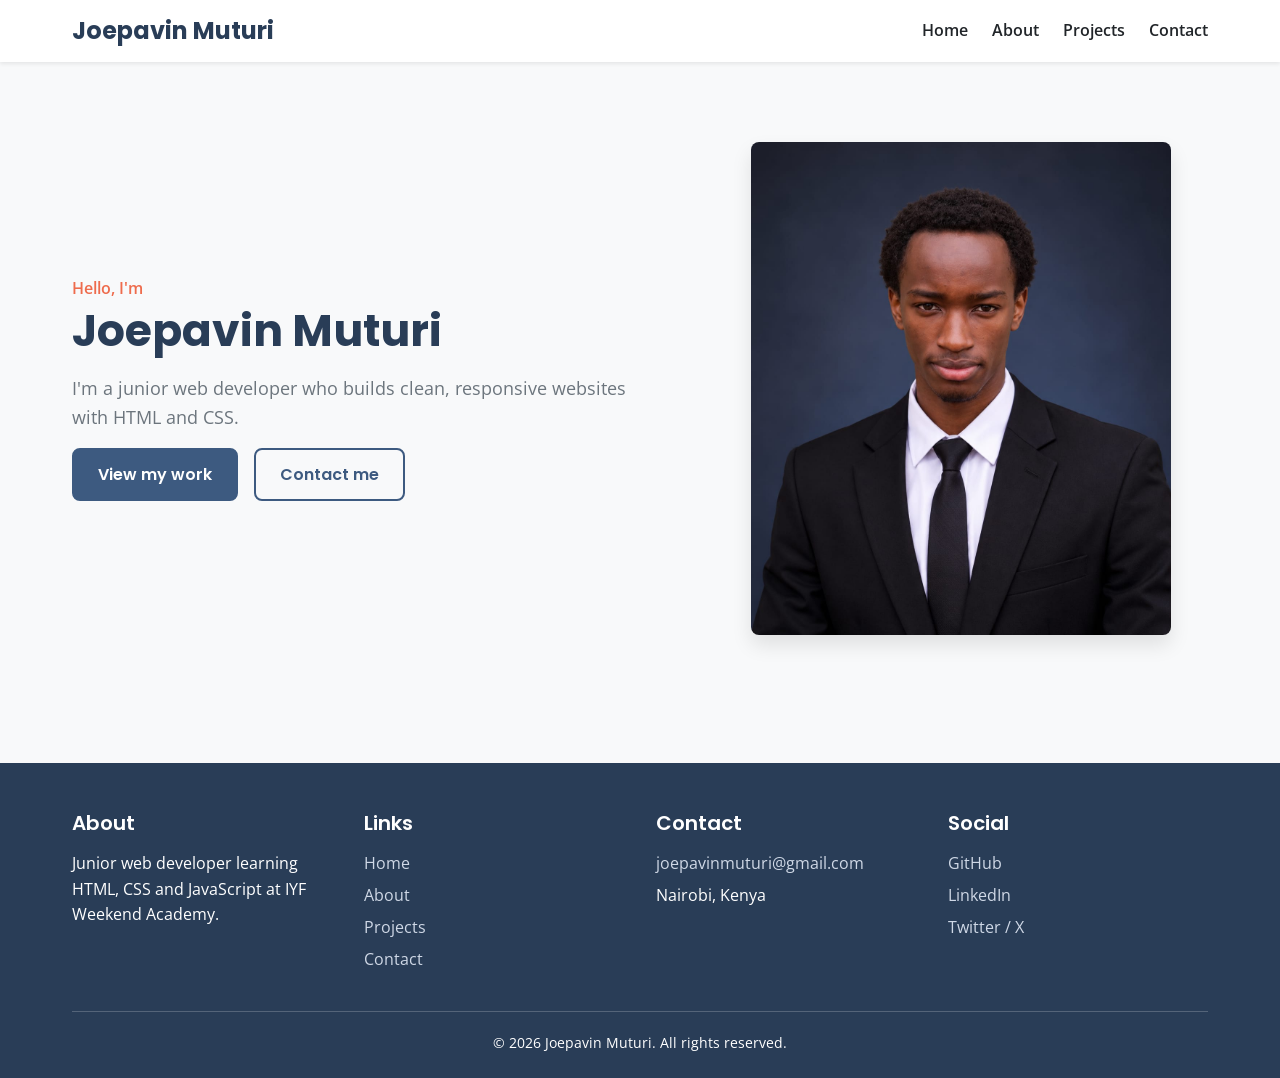
<file: index.html>
<!DOCTYPE html>
<html lang="en">
<head>
  <meta charset="UTF-8">
  <meta name="viewport" content="width=device-width, initial-scale=1.0">
  <title>Joepavin | Portfolio</title>

  <link rel="preconnect" href="https://fonts.googleapis.com">
  <link rel="preconnect" href="https://fonts.gstatic.com" crossorigin>
  <link href="https://fonts.googleapis.com/css2?family=Open+Sans:wght@400;600&family=Poppins:wght@500;600;700&display=swap" rel="stylesheet">

  <link rel="stylesheet" href="styles.css">
</head>
<body>

  <header class="site-header">
    <nav class="nav container" aria-label="Main navigation">
      <a href="index.html" class="logo">Joepavin Muturi</a>

      <input type="checkbox" id="nav-toggle" class="nav-toggle">
      <label for="nav-toggle" class="nav-toggle-label" aria-label="Toggle menu">
        <span></span>
      </label>

      <ul class="nav-links">
        <li><a href="index.html">Home</a></li>
        <li><a href="about.html">About</a></li>
        <li><a href="projects.html">Projects</a></li>
        <li><a href="contact.html">Contact</a></li>
      </ul>
    </nav>
  </header>

  <main class="container">
    <section class="hero">
      <div class="hero-text">
        <p class="eyebrow">Hello, I'm</p>
        <h1>Joepavin Muturi</h1>
      <p class="lead">I'm a junior web developer who builds clean, responsive websites with HTML and CSS.</p>
      <div class="hero-actions">
        <a href="projects.html" class="btn">View my work</a>
        <a href="contact.html" class="btn btn-secondary">Contact me</a>
      </div>
      </div>
        <img class="hero-img" src="images/profpic.jpeg" alt="Portrait of Joepavin Muturi">
    </section>
  </main>

  <footer class="site-footer">
    <div class="container">
      <div class="footer-grid">
        <div>
          <h3>About</h3>
          <p>Junior web developer learning HTML, CSS and JavaScript at IYF Weekend Academy.</p>
        </div>
        <div>
          <h3>Links</h3>
          <ul class="footer-list">
            <li><a href="index.html">Home</a></li>
            <li><a href="about.html">About</a></li>
            <li><a href="projects.html">Projects</a></li>
            <li><a href="contact.html">Contact</a></li>
          </ul>
        </div>
        <div>
          <h3>Contact</h3>
          <ul class="footer-list">
            <li><a href="mailto:joepavinmuturi@gmail.com">joepavinmuturi@gmail.com</a></li>
            <li>Nairobi, Kenya</li>
          </ul>
        </div>
        <div>
          <h3>Social</h3>
          <ul class="footer-list">
            <li><a href="https://github.com/joepavinmuturi-dotcom">GitHub</a></li>
            <li><a href="https://www.linkedin.com/in/joepavin-muturi-563997225">LinkedIn</a></li>
            <li><a href=" https://x.com/pamitchez">Twitter / X</a></li>
          </ul>
        </div>
      </div>
      <p class="footer-bottom">&copy; 2026 Joepavin Muturi. All rights reserved.</p>
    </div>
  </footer>

</body>
</html>
</file>
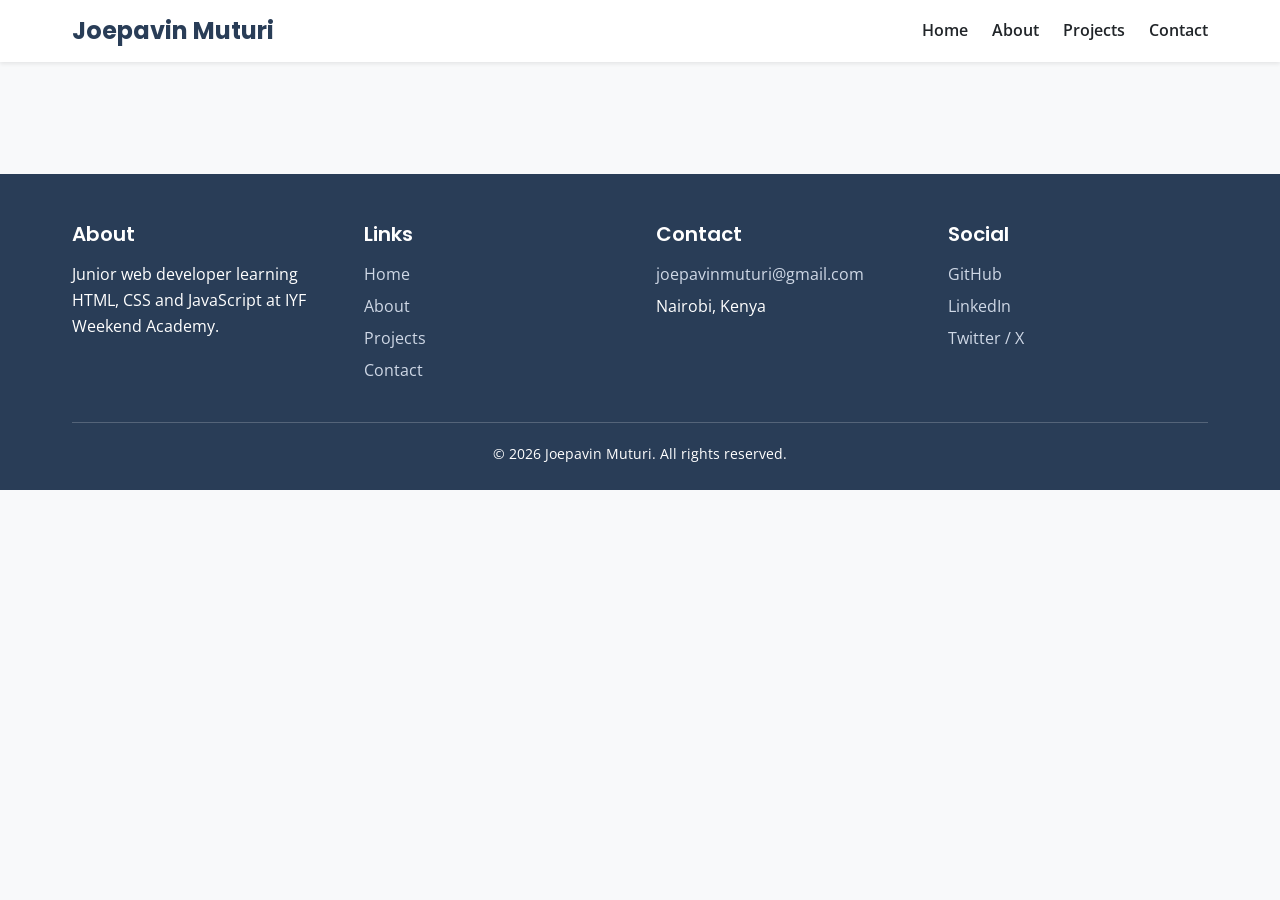
<file: about.html>
<!DOCTYPE html>
<html lang="en">
<head>
  <meta charset="UTF-8">
  <meta name="viewport" content="width=device-width, initial-scale=1.0">
  <title>About | Portfolio</title>

  <link rel="preconnect" href="https://fonts.googleapis.com">
  <link rel="preconnect" href="https://fonts.gstatic.com" crossorigin>
  <link href="https://fonts.googleapis.com/css2?family=Open+Sans:wght@400;600&family=Poppins:wght@500;600;700&display=swap" rel="stylesheet">

  <link rel="stylesheet" href="styles.css">
</head>
<body>

  <header class="site-header">
    <nav class="nav container" aria-label="Main navigation">
      <a href="index.html" class="logo">Joepavin Muturi</a>

      <input type="checkbox" id="nav-toggle" class="nav-toggle">
      <label for="nav-toggle" class="nav-toggle-label" aria-label="Toggle menu">
        <span></span>
      </label>

      <ul class="nav-links">
        <li><a href="index.html">Home</a></li>
        <li><a href="about.html">About</a></li>
        <li><a href="projects.html">Projects</a></li>
        <li><a href="contact.html">Contact</a></li>
      </ul>
    </nav>
  </header>

  <main>
  </main>

  <footer class="site-footer">
    <div class="container">
      <div class="footer-grid">
        <div>
          <h3>About</h3>
          <p>Junior web developer learning HTML, CSS and JavaScript at IYF Weekend Academy.</p>
        </div>
        <div>
          <h3>Links</h3>
          <ul class="footer-list">
            <li><a href="index.html">Home</a></li>
            <li><a href="about.html">About</a></li>
            <li><a href="projects.html">Projects</a></li>
            <li><a href="contact.html">Contact</a></li>
          </ul>
        </div>
        <div>
          <h3>Contact</h3>
          <ul class="footer-list">
            <li><a href="mailto:joepavinmuturi@gmail.com">joepavinmuturi@gmail.com</a></li>
            <li>Nairobi, Kenya</li>
          </ul>
        </div>
        <div>
          <h3>Social</h3>
          <ul class="footer-list">
            <li><a href="https://github.com/joepavinmuturi-dotcom">GitHub</a></li>
            <li><a href="https://www.linkedin.com/in/joepavin-muturi-563997225">LinkedIn</a></li>
            <li><a href=" https://x.com/pamitchez">Twitter / X</a></li>
          </ul>
        </div>
      </div>
      <p class="footer-bottom">&copy; 2026 Joepavin Muturi. All rights reserved.</p>
    </div>
  </footer>

</body>
</html>
</file>
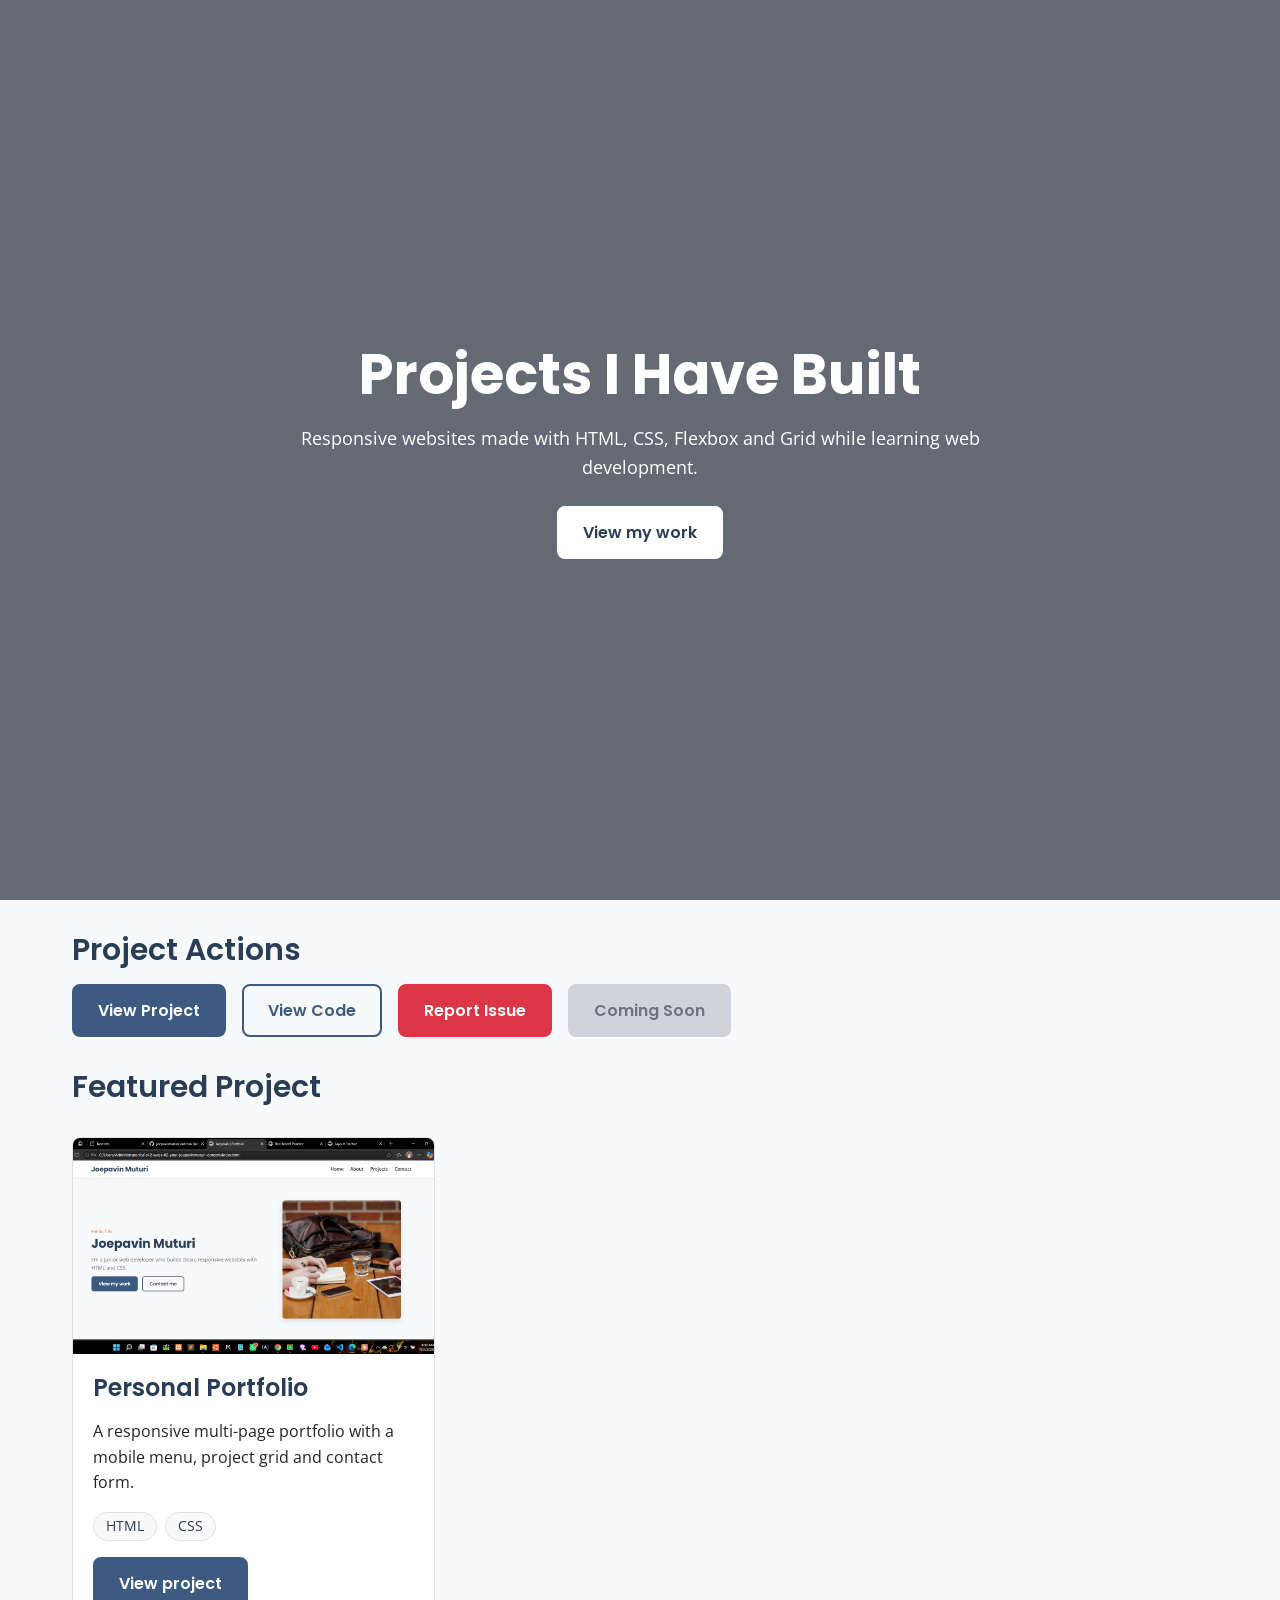
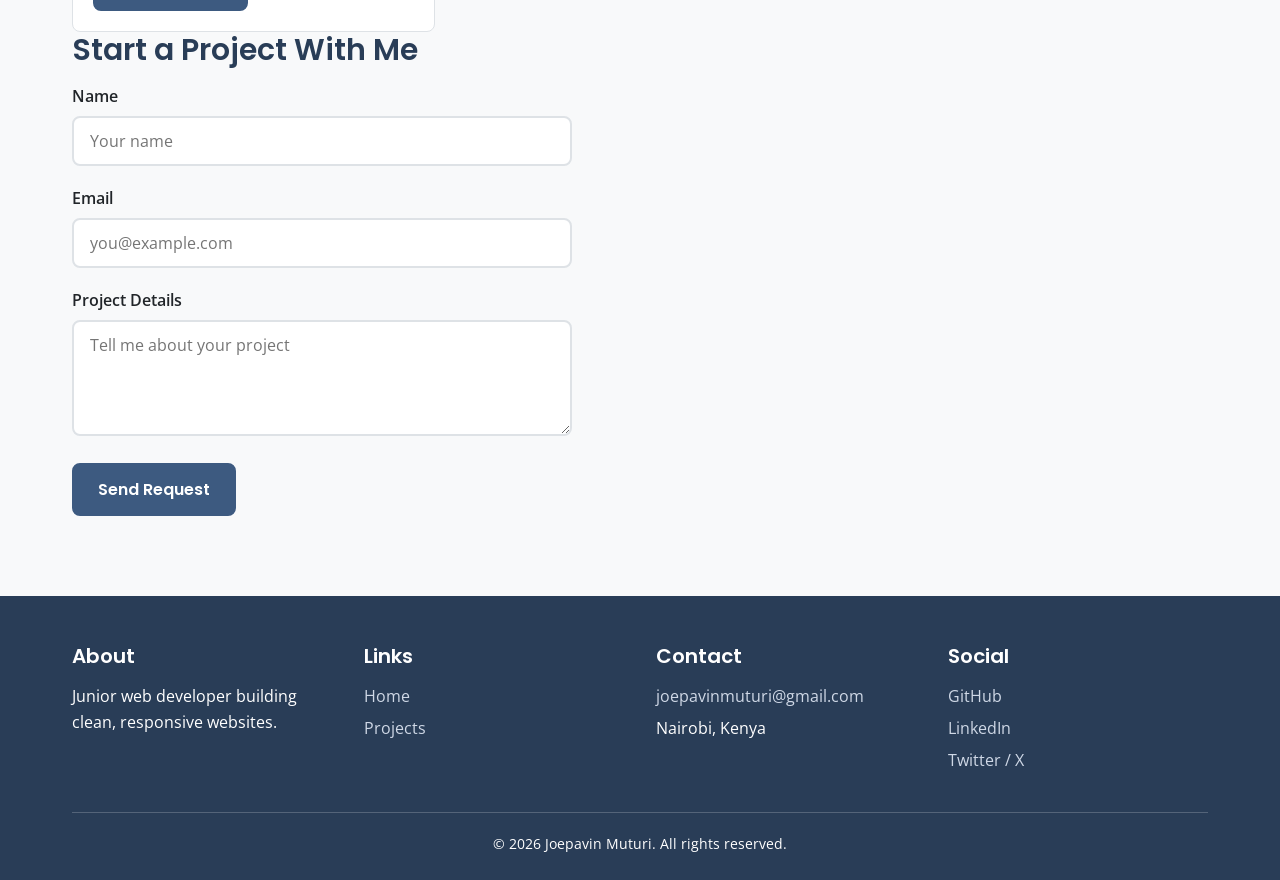
<file: challenges.html>
<!DOCTYPE html>
<html lang="en">
<head>
  <meta charset="UTF-8">
  <meta name="viewport" content="width=device-width, initial-scale=1.0">
  <title>Daily Challenges</title>
  <link href="https://fonts.googleapis.com/css2?family=Open+Sans:wght@400;600&family=Poppins:wght@500;600;700&display=swap" rel="stylesheet">
  <link rel="stylesheet" href="styles.css">
  <link rel="stylesheet" href="practice.css">
</head>
<body>
 
  <section class="hero-full">
    <div class="hero-full-content">
      <h1>Projects I Have Built</h1>
      <p>Responsive websites made with HTML, CSS, Flexbox and Grid while learning web development.</p>
      <a href="images/background.jpg" class="btn btn-light">View my work</a>
    </div>
  </section>
 
  <main class="container">
 
    <section id="day-1">
      <h2>Project Actions</h2>
      <div class="button-row">
        <button class="btn">View Project</button>
        <button class="btn btn-secondary">View Code</button>
        <button class="btn btn-danger">Report Issue</button>
        <button class="btn" disabled>Coming Soon</button>
      </div>
    </section>
 
    <section>
      <h2>Featured Project</h2>
      <div class="projects-grid">
        <article class="card">
          <img src="images/profile.png" alt="Screenshot of my personal portfolio website">
          <div class="card-body">
            <h3>Personal Portfolio</h3>
            <p>A responsive multi-page portfolio with a mobile menu, project grid and contact form.</p>
            <ul class="tags"><li>HTML</li><li>CSS</li></ul>
            <a href="index.html" class="btn">View project</a>
          </div>
        </article>
      </div>
    </section>
 
    <section>
      <h2>Start a Project With Me</h2>
      <form class="form" action="#" method="post" style="max-width: 500px;">
        <div class="form-group">
          <label for="c-name">Name</label>
          <input type="text" id="c-name" placeholder="Your name" required>
        </div>
        <div class="form-group">
          <label for="c-email">Email</label>
          <input type="email" id="c-email" placeholder="you@example.com" required>
        </div>
        <div class="form-group">
          <label for="c-msg">Project Details</label>
          <textarea id="c-msg" rows="4" placeholder="Tell me about your project" required></textarea>
        </div>
        <button type="submit" class="btn">Send Request</button>
      </form>
    </section>
  </main>
 
  <footer class="site-footer">
    <div class="container">
      <div class="footer-grid">
        <div>
          <h3>About</h3>
          <p>Junior web developer building clean, responsive websites.</p>
        </div>
        <div>
          <h3>Links</h3>
          <ul class="footer-list">
            <li><a href="index.html">Home</a></li>
            <li><a href="projects.html">Projects</a></li>
          </ul>
        </div>
        <div>
          <h3>Contact</h3>
          <ul class="footer-list">
            <li><a href="mailto:joepavinmuturi@gmail.com">joepavinmuturi@gmail.com</a></li>
            <li>Nairobi, Kenya</li>
          </ul>
        </div>
        <div>
          <h3>Social</h3>
          <ul class="footer-list">
            <li><a href="https://github.com/joepavinmuturi-dotcom">GitHub</a></li>
            <li><a href="https://www.linkedin.com/in/joepavin-muturi-563997225">LinkedIn</a></li>
            <li><a href="https://x.com/pamitchez">Twitter / X</a></li>
          </ul>
        </div>
      </div>
      <p class="footer-bottom">&copy; 2026 Joepavin Muturi. All rights reserved.</p>
    </div>
  </footer>
 
</body>
</html>
</file>
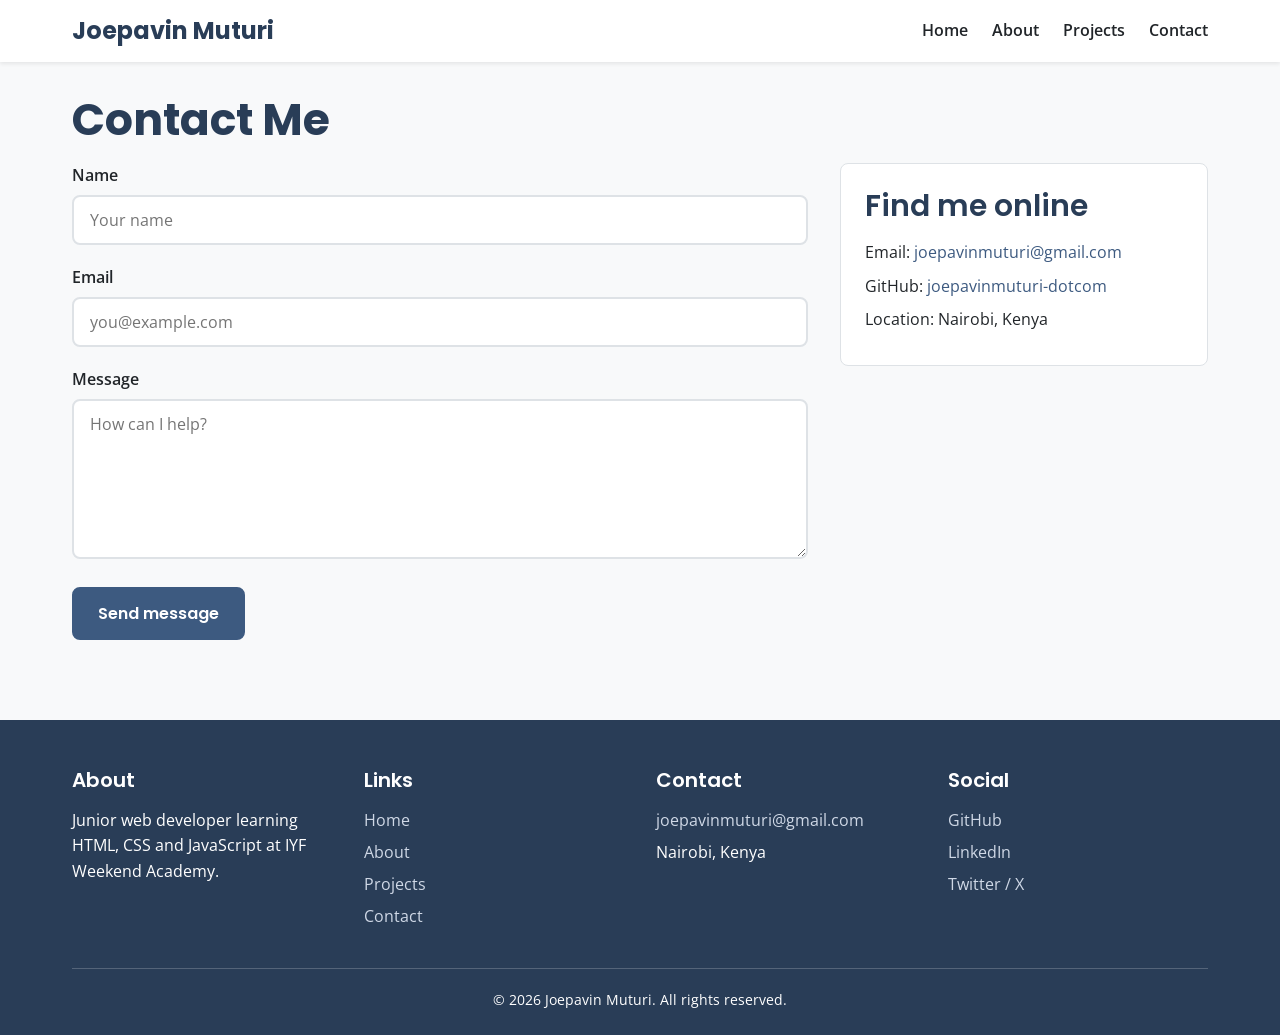
<file: contact.html>
<!DOCTYPE html>
<html lang="en">
<head>
  <meta charset="UTF-8">
  <meta name="viewport" content="width=device-width, initial-scale=1.0">
  <title>Contact | Portfolio</title>

  <link rel="preconnect" href="https://fonts.googleapis.com">
  <link rel="preconnect" href="https://fonts.gstatic.com" crossorigin>
  <link href="https://fonts.googleapis.com/css2?family=Open+Sans:wght@400;600&family=Poppins:wght@500;600;700&display=swap" rel="stylesheet">

  <link rel="stylesheet" href="styles.css">
</head>
<body>

  <header class="site-header">
    <nav class="nav container" aria-label="Main navigation">
      <a href="index.html" class="logo">Joepavin Muturi</a>

      <input type="checkbox" id="nav-toggle" class="nav-toggle">
      <label for="nav-toggle" class="nav-toggle-label" aria-label="Toggle menu">
        <span></span>
      </label>

      <ul class="nav-links">
        <li><a href="index.html">Home</a></li>
        <li><a href="about.html">About</a></li>
        <li><a href="projects.html">Projects</a></li>
        <li><a href="contact.html">Contact</a></li>
      </ul>
    </nav>
  </header>

  
    <main class="container">
       <h1>Contact Me</h1>

  <div class="contact-layout">
    <form class="form" action="#" method="post">
      <div class="form-group">
        <label for="name">Name</label>
        <input type="text" id="name" name="name" placeholder="Your name" required>
      </div>

      <div class="form-group">
        <label for="email">Email</label>
        <input type="email" id="email" name="email" placeholder="you@example.com" required>
      </div>

      <div class="form-group">
        <label for="message">Message</label>
        <textarea id="message" name="message" rows="6" placeholder="How can I help?" required></textarea>
      </div>

      <button type="submit" class="btn">Send message</button>
    </form>

    <aside class="contact-sidebar">
      <h2>Find me online</h2>
      <ul>
        <li>Email:<a href="mailto:joepavinmuturi@gmail.com"> joepavinmuturi@gmail.com</a></li>
        <li>GitHub: <a href="https://github.com/joepavinmuturi-dotcom">joepavinmuturi-dotcom</a></li>
        <li>Location: Nairobi, Kenya</li>
      </ul>
    </aside>
  </div>
</main>

  <footer class="site-footer">
    <div class="container">
      <div class="footer-grid">
        <div>
          <h3>About</h3>
          <p>Junior web developer learning HTML, CSS and JavaScript at IYF Weekend Academy.</p>
        </div>
        <div>
          <h3>Links</h3>
          <ul class="footer-list">
            <li><a href="index.html">Home</a></li>
            <li><a href="about.html">About</a></li>
            <li><a href="projects.html">Projects</a></li>
            <li><a href="contact.html">Contact</a></li>
          </ul>
        </div>
        <div>
          <h3>Contact</h3>
          <ul class="footer-list">
            <li><a href="mailto:joepavinmuturi@gmail.com">joepavinmuturi@gmail.com</a></li>
            <li>Nairobi, Kenya</li>
          </ul>
        </div>
        <div>
          <h3>Social</h3>
          <ul class="footer-list">
            <li><a href="https://github.com/joepavinmuturi-dotcom">GitHub</a></li>
            <li><a href="https://www.linkedin.com/in/joepavin-muturi-563997225">LinkedIn</a></li>
            <li><a href=" https://x.com/pamitchez">Twitter / X</a></li>
          </ul>
        </div>
      </div>
      <p class="footer-bottom">&copy; 2026 Joepavin Muturi. All rights reserved.</p>
    </div>
  </footer>

</body>
</html>
</file>
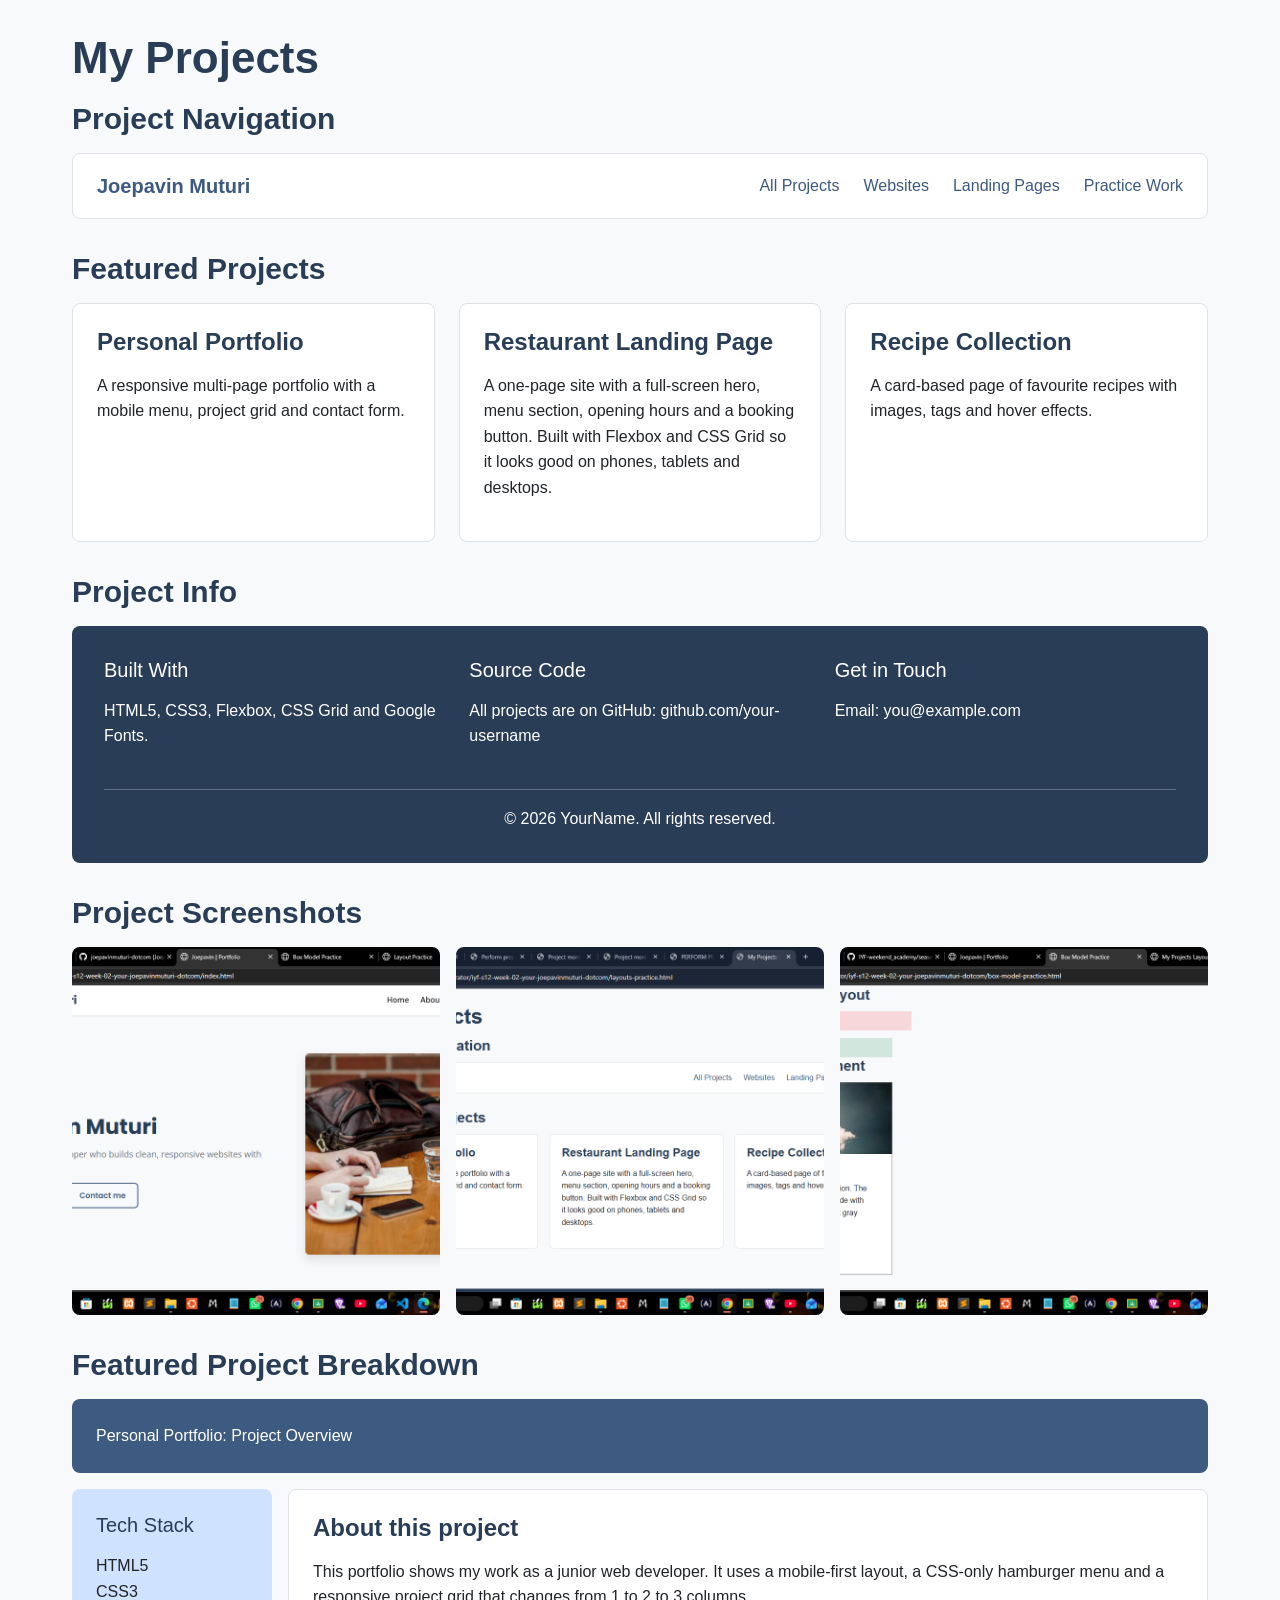
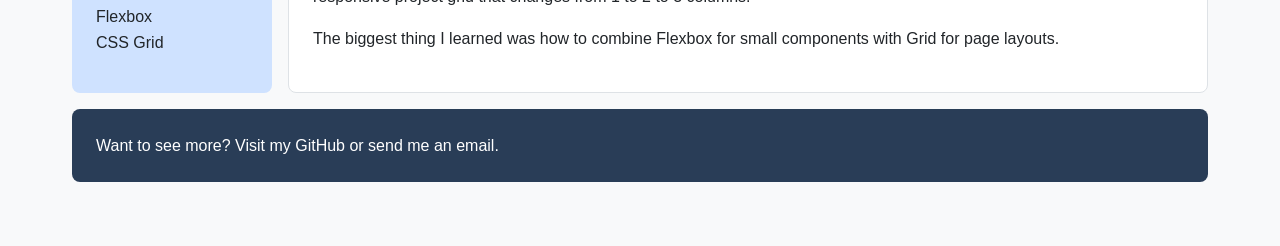
<file: layouts-practice.html>
<!DOCTYPE html>
<html lang="en">
<head>
  <meta charset="UTF-8">
  <meta name="viewport" content="width=device-width, initial-scale=1.0">
  <title>My Projects Layout</title>
  <link rel="stylesheet" href="styles.css">
  <link rel="stylesheet" href="practice.css">
</head>
<body>
  <main class="container">
    <h1>My Projects</h1>
 
    <h2>Project Navigation</h2>
    <nav class="flex-nav">
      <a href="#" class="flex-nav-logo">Joepavin Muturi</a>
      <ul class="flex-nav-links">
        <li><a href="#">All Projects</a></li>
        <li><a href="#">Websites</a></li>
        <li><a href="#">Landing Pages</a></li>
        <li><a href="#">Practice Work</a></li>
      </ul>
    </nav>
 
    <h2>Featured Projects</h2>
    <div class="card-row">
      <article class="mini-card">
        <h3>Personal Portfolio</h3>
        <p>A responsive multi-page portfolio with a mobile menu, project grid and contact form.</p>
      </article>
      <article class="mini-card">
        <h3>Restaurant Landing Page</h3>
        <p>A one-page site with a full-screen hero, menu section, opening hours and a booking button. Built with Flexbox and CSS Grid so it looks good on phones, tablets and desktops.</p>
      </article>
      <article class="mini-card">
        <h3>Recipe Collection</h3>
        <p>A card-based page of favourite recipes with images, tags and hover effects.</p>
      </article>
    </div>
 
    <h2>Project Info</h2>
    <footer class="flex-footer">
      <div class="flex-footer-columns">
        <div><h4>Built With</h4><p>HTML5, CSS3, Flexbox, CSS Grid and Google Fonts.</p></div>
        <div><h4>Source Code</h4><p>All projects are on GitHub: github.com/your-username</p></div>
        <div><h4>Get in Touch</h4><p>Email: you@example.com</p></div>
      </div>
      <p class="flex-footer-copy">&copy; 2026 YourName. All rights reserved.</p>
    </footer>
 
    <h2>Project Screenshots</h2>
    <div class="gallery">
      <img src="images/profile.png" alt="Screenshot of the personal portfolio home page">
      <img src="images/project2.png" alt="Screenshot of the restaurant landing page">
      <img src="images/project3.png" alt="Screenshot of the recipe collection page">
    </div>
 
    <h2>Featured Project Breakdown</h2>
    <div class="magazine">
      <header class="mag-header">Personal Portfolio: Project Overview</header>
      <aside class="mag-sidebar">
        <h4>Tech Stack</h4>
        <ul>
          <li>HTML5</li>
          <li>CSS3</li>
          <li>Flexbox</li>
          <li>CSS Grid</li>
        </ul>
      </aside>
      <section class="mag-main">
        <h3>About this project</h3>
        <p>This portfolio shows my work as a junior web developer. It uses a mobile-first layout, a CSS-only hamburger menu and a responsive project grid that changes from 1 to 2 to 3 columns.</p>
        <p>The biggest thing I learned was how to combine Flexbox for small components with Grid for page layouts.</p>
      </section>
      <footer class="mag-footer">Want to see more? Visit my GitHub or send me an email.</footer>
    </div>
  </main>
</body>
</html>
</file>
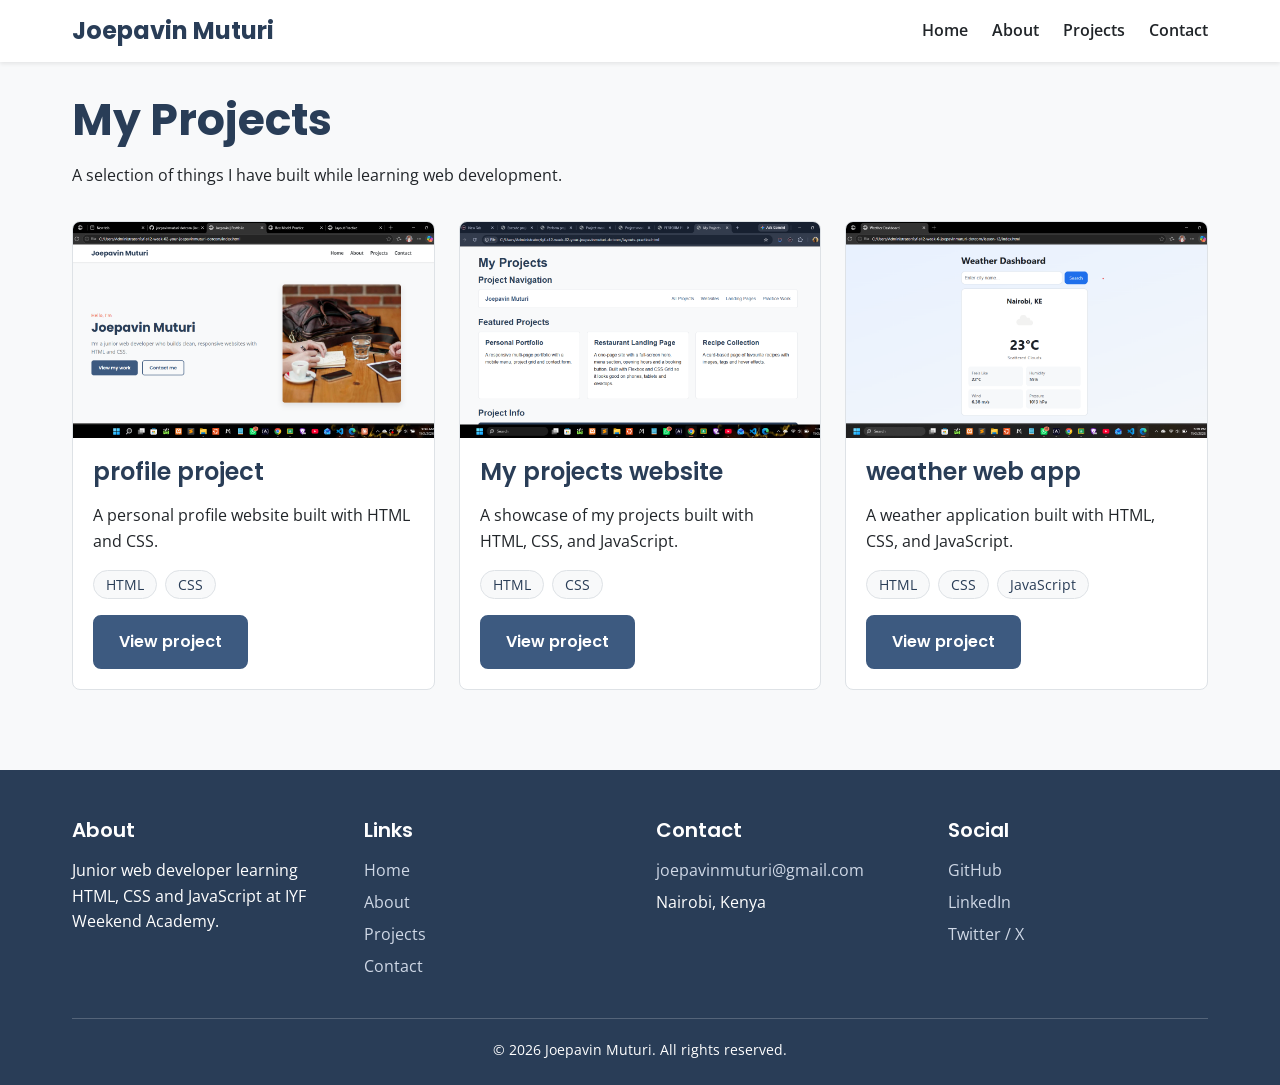
<file: projects.html>
<!DOCTYPE html>
<html lang="en">
<head>
  <meta charset="UTF-8">
  <meta name="viewport" content="width=device-width, initial-scale=1.0">
  <title>Projects | Portfolio</title>

  <link rel="preconnect" href="https://fonts.googleapis.com">
  <link rel="preconnect" href="https://fonts.gstatic.com" crossorigin>
  <link href="https://fonts.googleapis.com/css2?family=Open+Sans:wght@400;600&family=Poppins:wght@500;600;700&display=swap" rel="stylesheet">

  <link rel="stylesheet" href="styles.css">
</head>
<body>

  <header class="site-header">
    <nav class="nav container" aria-label="Main navigation">
      <a href="index.html" class="logo">Joepavin Muturi</a>

      <input type="checkbox" id="nav-toggle" class="nav-toggle">
      <label for="nav-toggle" class="nav-toggle-label" aria-label="Toggle menu">
        <span></span>
      </label>

      <ul class="nav-links">
        <li><a href="index.html">Home</a></li>
        <li><a href="about.html">About</a></li>
        <li><a href="projects.html">Projects</a></li>
        <li><a href="contact.html">Contact</a></li>
      </ul>
    </nav>
  </header>

  <main class="container">
  <h1>My Projects</h1>
  <p>A selection of things I have built while learning web development.</p>

  <div class="projects-grid">

    <article class="card">
      <img src="images/profile.png" alt="Screenshot of project one">
      <div class="card-body">
        <h3>profile project</h3>
        <p>A personal profile website built with HTML and CSS.</p>
        <ul class="tags">
          <li>HTML</li><li>CSS</li>
        </ul>
        <a href="index.html" class="btn">View project</a>
      </div>
    </article>

    <article class="card">
      <img src="images/project2.png" alt="Screenshot of project two">
      <div class="card-body">
        <h3>My projects website</h3>
        <p>A showcase of my projects built with HTML, CSS, and JavaScript.</p>
        <ul class="tags">
          <li>HTML</li><li>CSS</li>
        </ul>
        <a href="#" class="btn">View project</a>
      </div>
    </article>

    <article class="card">
      <img src="images/weather.png" alt="Screenshot of project three">
      <div class="card-body">
        <h3>weather web app</h3>
        <p>A weather application built with HTML, CSS, and JavaScript.</p>
        <ul class="tags">
          <li>HTML</li><li>CSS</li><li>JavaScript</li>
        </ul>
        <a href="#" class="btn">View project</a>
      </div>
    </article>

  </div>
</main>

  <footer class="site-footer">
    <div class="container">
      <div class="footer-grid">
        <div>
          <h3>About</h3>
          <p>Junior web developer learning HTML, CSS and JavaScript at IYF Weekend Academy.</p>
        </div>
        <div>
          <h3>Links</h3>
          <ul class="footer-list">
            <li><a href="index.html">Home</a></li>
            <li><a href="about.html">About</a></li>
            <li><a href="projects.html">Projects</a></li>
            <li><a href="contact.html">Contact</a></li>
          </ul>
        </div>
        <div>
          <h3>Contact</h3>
          <ul class="footer-list">
            <li><a href="mailto:joepavinmuturi@gmail.com">joepavinmuturi@gmail.com</a></li>
            <li>Nairobi, Kenya</li>
          </ul>
        </div>
        <div>
          <h3>Social</h3>
          <ul class="footer-list">
            <li><a href="https://github.com/joepavinmuturi-dotcom">GitHub</a></li>
            <li><a href="https://www.linkedin.com/in/joepavin-muturi-563997225">LinkedIn</a></li>
            <li><a href=" https://x.com/pamitchez">Twitter / X</a></li>
          </ul>
        </div>
      </div>
      <p class="footer-bottom">&copy; 2026 Joepavin Muturi. All rights reserved.</p>
    </div>
  </footer>

</body>
</html>
</file>
<file: styles.css>
:root {
  --font-heading: 'Poppins', sans-serif;
  --font-body: 'Open Sans', sans-serif;

  --font-xs: 0.75rem;    
  --font-sm: 0.875rem;   
  --font-base: 1rem;     
  --font-lg: 1.125rem;   
  --font-xl: 1.25rem;    
  --font-2xl: 1.5rem;    
  --font-3xl: 1.875rem;  
  --font-4xl: 2.25rem;   

  --color-primary: #3d5a80;
  --color-primary-light: #5b7fa8;
  --color-primary-dark: #293d57;
  --color-secondary: #ee6c4d;
  --color-background: #f8f9fa;
  --color-text: #212529;
  --color-muted: #6c757d;
  --color-white: #ffffff;
  --color-border: #dee2e6;

  --radius: 8px;
  --shadow-sm: 0 2px 4px rgba(0, 0, 0, 0.08);
  --shadow-md: 0 10px 20px rgba(0, 0, 0, 0.1);
}

* {
  margin: 0;
  padding: 0;
  box-sizing: border-box;
}

html {
  font-size: 16px;
  scroll-behavior: smooth;
}

body {
  font-family: var(--font-body);
  font-size: var(--font-base);
  line-height: 1.6;
  color: var(--color-text);
  background-color: var(--color-background);
}

img {
  max-width: 100%;
  height: auto;
  display: block;
}

ul {
  list-style: none;
}

h1, h2, h3, h4, h5, h6 {
  font-family: var(--font-heading);
  line-height: 1.2;
  margin-bottom: 1rem;
  color: var(--color-primary-dark);
}

h1 { font-size: var(--font-4xl); font-weight: 700; }
h2 { font-size: var(--font-3xl); font-weight: 600; }
h3 { font-size: var(--font-2xl); font-weight: 600; }
h4 { font-size: var(--font-xl);  font-weight: 500; }
h5 { font-size: var(--font-lg);  font-weight: 500; }
h6 { font-size: var(--font-base); font-weight: 500; }

p { margin-bottom: 1rem; }

small { font-size: var(--font-sm); }

a {
  color: var(--color-primary);
  text-decoration: none;
  transition: color 0.3s ease;
}

a:hover {
  color: var(--color-primary-dark);
  text-decoration: underline;
}

.container {
  width: 100%;
  max-width: 1100px;
  margin-inline: auto;
  padding-inline: 1rem;
}

main { padding-block: 2rem; }

.btn {
  display: inline-block;
  padding: 0.75rem 1.5rem;
  border: 2px solid var(--color-primary);
  border-radius: var(--radius);
  background-color: var(--color-primary);
  color: var(--color-white);
  font-family: var(--font-heading);
  font-size: var(--font-base);
  font-weight: 600;
  cursor: pointer;
  transition: all 0.3s ease;
}

.btn:hover {
  background-color: var(--color-primary-dark);
  border-color: var(--color-primary-dark);
  color: var(--color-white);
  text-decoration: none;
  transform: translateY(-2px);
  box-shadow: 0 4px 6px rgba(0, 0, 0, 0.1);
}

.btn-secondary {
  background-color: transparent;
  color: var(--color-primary);
}
.btn-secondary:hover {
  background-color: var(--color-primary);
  color: var(--color-white);
}

.btn-danger {
  background-color: #dc3545;
  border-color: #dc3545;
}
.btn-danger:hover {
  background-color: #b02a37;
  border-color: #b02a37;
}

.btn:disabled,
.btn.is-disabled {
  background-color: #ced4da;
  border-color: #ced4da;
  color: #6c757d;
  cursor: not-allowed;
  transform: none;
  box-shadow: none;
}

.site-header {
  background-color: var(--color-white);
  box-shadow: var(--shadow-sm);
  position: sticky;
  top: 0;
  z-index: 100;
}

.nav {
  position: relative;
  display: flex;
  flex-wrap: wrap;
  justify-content: space-between;   
  align-items: center;              
  padding-block: 0.75rem;
}

.logo {
  font-family: var(--font-heading);
  font-size: var(--font-2xl);
  font-weight: 700;
  color: var(--color-primary-dark);
}
.logo:hover { text-decoration: none; }

.nav-toggle {
  position: absolute;
  opacity: 0;
  pointer-events: none;
}

.nav-toggle-label {
  display: block;
  cursor: pointer;
  padding: 0.75rem 0.5rem;
}

.nav-toggle-label span,
.nav-toggle-label span::before,
.nav-toggle-label span::after {
  display: block;
  width: 26px;
  height: 3px;
  background-color: var(--color-text);
  border-radius: 2px;
  transition: all 0.3s ease;
}

.nav-toggle-label span { position: relative; }

.nav-toggle-label span::before,
.nav-toggle-label span::after {
  content: "";
  position: absolute;
  left: 0;
}
.nav-toggle-label span::before { top: -8px; }
.nav-toggle-label span::after  { top: 8px; }

.nav-toggle:focus-visible + .nav-toggle-label {
  outline: 2px solid var(--color-primary);
  outline-offset: 2px;
}

.nav-links {
  display: none;
  flex-direction: column;
  width: 100%;
  padding-block: 0.5rem;
}

.nav-toggle:checked ~ .nav-links { display: flex; }

.nav-links a {
  display: block;
  padding: 0.75rem 0;
  color: var(--color-text);
  font-weight: 600;
}
.nav-links a:hover {
  color: var(--color-primary);
  text-decoration: none;
}

.projects-grid {
  display: grid;
  grid-template-columns: 1fr;       
  gap: 1.5rem;
  margin-top: 2rem;
}

.card {
  display: flex;
  flex-direction: column;
  background-color: var(--color-white);
  border: 1px solid var(--color-border);
  border-radius: var(--radius);
  overflow: hidden;
  transition: box-shadow 0.3s ease, transform 0.3s ease;
}

.card:hover {
  box-shadow: var(--shadow-md);
  transform: translateY(-4px);
}

.card img {
  width: 100%;
  aspect-ratio: 5 / 3;
  object-fit: cover;
}

.card-body {
  display: flex;
  flex-direction: column;
  flex: 1;
  padding: 1.25rem;
}

.card-body p { flex: 1; }           

.tags {
  display: flex;
  flex-wrap: wrap;
  gap: 0.5rem;
  margin-bottom: 1rem;
}
.tags li {
  background-color: var(--color-background);
  color: var(--color-primary-dark);
  border: 1px solid var(--color-border);
  border-radius: 999px;
  padding: 0.15rem 0.75rem;
  font-size: var(--font-sm);
}

.card-body .btn { align-self: flex-start; }

/* Tablet: 2 columns */
@media (min-width: 768px) {
  .projects-grid { grid-template-columns: repeat(2, 1fr); }
}

/* Desktop: 3 columns */
@media (min-width: 1024px) {
  .projects-grid { grid-template-columns: repeat(3, 1fr); }
}


.hero {
  display: grid;
  grid-template-columns: 1fr;       
  gap: 2rem;
  align-items: center;
  padding-block: 1.5rem;
}
.eyebrow {
  color: var(--color-secondary);
  font-weight: 600;
  margin-bottom: 0.25rem;
}
.lead {
  font-size: var(--font-lg);
  color: var(--color-muted);
}
.hero-actions {
  display: flex;
  flex-wrap: wrap;
  gap: 1rem;
}
.hero-img {
  width: 100%;
  max-width: 420px;
  margin-inline: auto;
  border-radius: var(--radius);
  box-shadow: var(--shadow-md);
}

.contact-layout {
  display: grid;
  grid-template-columns: 1fr;       
  gap: 2rem;
}

.form { width: 100%; }

.form-group { margin-bottom: 1.25rem; }

.form label {
  display: block;
  margin-bottom: 0.4rem;
  font-weight: 600;
}

.form input,
.form textarea {
  width: 100%;
  padding: 0.75rem 1rem;
  font-family: var(--font-body);
  font-size: var(--font-base);
  color: var(--color-text);
  background-color: var(--color-white);
  border: 2px solid var(--color-border);
  border-radius: var(--radius);
  transition: border-color 0.3s ease, box-shadow 0.3s ease;
}

.form textarea { resize: vertical; }

.form input:focus,
.form textarea:focus {
  outline: none;
  border-color: var(--color-primary);
  box-shadow: 0 0 0 3px rgba(61, 90, 128, 0.25);
}

.form input:not(:placeholder-shown):invalid,
.form textarea:not(:placeholder-shown):invalid {
  border-color: #dc3545;
}
.form input:not(:placeholder-shown):valid,
.form textarea:not(:placeholder-shown):valid {
  border-color: #198754;
}

.form .btn { width: 100%; }         

.contact-sidebar {
  background-color: var(--color-white);
  border: 1px solid var(--color-border);
  border-radius: var(--radius);
  padding: 1.5rem;
  align-self: start;
}
.contact-sidebar li { margin-bottom: 0.5rem; }

.site-footer {
  background-color: var(--color-primary-dark);
  color: var(--color-white);
  padding: 3rem 0 1.5rem;
  margin-top: 3rem;
}
.site-footer h3 {
  color: var(--color-white);
  font-size: var(--font-xl);
}
.site-footer a { color: #cfd8e6; }
.site-footer a:hover { color: var(--color-white); }

.footer-grid {
  display: grid;
  grid-template-columns: 1fr;       
  gap: 2rem;
}
.footer-list li { margin-bottom: 0.4rem; }

.footer-bottom {
  margin: 2rem 0 0;
  padding-top: 1.25rem;
  border-top: 1px solid rgba(255, 255, 255, 0.2);
  text-align: center;
  font-size: var(--font-sm);
}


@media (min-width: 768px) {
  .container { padding-inline: 2rem; }

  .nav-toggle-label { display: none; }

  .nav-links {
    display: flex;                  
    flex-direction: row;
    width: auto;
    gap: 1.5rem;
    padding-block: 0;
  }
  .nav-links a { padding: 0.25rem 0; }

  .footer-grid { grid-template-columns: repeat(2, 1fr); }

  .form .btn { width: auto; }
}

@media (min-width: 1024px) {
  .hero {
    grid-template-columns: 1.2fr 1fr;
    gap: 3rem;
    padding-block: 3rem;
  }

  .contact-layout { grid-template-columns: 2fr 1fr; }

  .footer-grid { grid-template-columns: repeat(4, 1fr); }
}

@media (min-width: 1280px) {
  .container { max-width: 1200px; }
  h1 { font-size: 2.75rem; }
}

a:focus-visible,
button:focus-visible,
input:focus-visible,
textarea:focus-visible,
select:focus-visible,
.btn:focus-visible {
  outline: 2px solid var(--color-primary);
  outline-offset: 2px;
}

.site-footer a:focus-visible {
  outline-color: var(--color-white);
}

@media (prefers-reduced-motion: reduce) {
  * {
    transition: none !important;
    animation: none !important;
    scroll-behavior: auto !important;
  }
}
</file>
<file: practice.css>
.box {
  background-color: #cfe2ff;      
  width: 260px;
}

.box-padding {
  padding: 30px;
}

.box-border {
  padding: 30px;
  border: 5px solid var(--color-primary);
}

.box-margin {
  padding: 30px;
  border: 5px solid var(--color-secondary);
  margin: 30px 0;
}

.broken-box {
  width: 300px;
  padding: 20px;
  border: none;
  background: #f8d7da;
  box-sizing: content-box;         
  margin-bottom: 1rem;
}

.fixed-box {
  width: 300px;
  padding: 20px;
  border: none;
  background: #d1e7dd;
  box-sizing: border-box;         
}

.practice-card {
  width: 300px;                    
  padding: 20px;
  border: 1px solid gray;
  box-sizing: border-box;
  background: var(--color-white);
  overflow: hidden;
}

.practice-card img {
  width: calc(100% + 40px);
  max-width: none;
  margin: -20px -20px 15px -20px;
}

.practice-card h3 {
  margin-bottom: 15px;             
}

.flex-nav {
  display: flex;
  justify-content: space-between;  
  align-items: center;             
  padding: 1rem 1.5rem;
  background: var(--color-white);
  border: 1px solid var(--color-border);
  border-radius: var(--radius);
  margin-bottom: 2rem;
}
.flex-nav-logo { font-weight: 700; font-size: var(--font-xl); }
.flex-nav-links { display: flex; gap: 1.5rem; }       

.card-row {
  display: flex;
  flex-wrap: wrap;                 
  gap: 1.5rem;                     
  margin-bottom: 2rem;
}
.mini-card {
  flex: 1 1 250px;                 
  background: var(--color-white);
  padding: 1.5rem;
  border: 1px solid var(--color-border);
  border-radius: var(--radius);
}

.flex-footer {
  background: var(--color-primary-dark);
  color: var(--color-white);
  padding: 2rem;
  border-radius: var(--radius);
  margin-bottom: 2rem;
}
.flex-footer h4 { color: var(--color-white); }
.flex-footer-columns {
  display: flex;
  flex-wrap: wrap;
  justify-content: space-between;
  gap: 1.5rem;
}
.flex-footer-columns > div { flex: 1 1 180px; }
.flex-footer-copy {
  text-align: center;
  margin: 1.5rem 0 0;
  padding-top: 1rem;
  border-top: 1px solid rgba(255, 255, 255, 0.25);
}

.gallery {
  display: grid;
  grid-template-columns: repeat(3, 1fr);   
  gap: 1rem;
  margin-bottom: 2rem;
}
.gallery img {
  width: 100%;
  height: 100%;
  aspect-ratio: 1 / 1;
  object-fit: cover;                      
  border-radius: var(--radius);
}

.magazine {
  display: grid;
  gap: 1rem;
  grid-template-columns: 200px 1fr;
  grid-template-areas:
    "header  header"
    "sidebar main"
    "sidebar main"
    "footer  footer";
  margin-bottom: 2rem;
}
.magazine > * {
  padding: 1.5rem;
  border-radius: var(--radius);
  background: #cfe2ff;
}
.mag-header  { grid-area: header; background: var(--color-primary); color: var(--color-white); }
.mag-sidebar { grid-area: sidebar; min-height: 200px; }
.mag-main    { grid-area: main; background: var(--color-white); border: 1px solid var(--color-border); }
.mag-footer  { grid-area: footer; background: var(--color-primary-dark); color: var(--color-white); }

@media (max-width: 600px) {
  .magazine {
    grid-template-columns: 1fr;
    grid-template-areas:
      "header"
      "main"
      "sidebar"
      "footer";
  }
}

.button-row {
  display: flex;
  flex-wrap: wrap;
  gap: 1rem;
  margin-bottom: 2rem;
}

.hero-full {
  min-height: 100vh;
  min-height: 100svh;                 
  display: flex;
  align-items: center;
  justify-content: center;
  text-align: center;
  padding: 2rem 1rem;
  color: var(--color-white);
  background:
    linear-gradient(rgba(20, 30, 45, 0.65), rgba(20, 30, 45, 0.65)),
    url("https://picsum.photos/1600/900?random=41") center / cover no-repeat;
}
.hero-full-content { max-width: 700px; }
.hero-full h1 {
  color: var(--color-white);
  font-size: 2.25rem;
}
.hero-full p { font-size: var(--font-lg); margin-bottom: 1.5rem; }

.btn-light {
  background-color: var(--color-white);
  border-color: var(--color-white);
  color: var(--color-primary-dark);
}
.btn-light:hover {
  background-color: transparent;
  color: var(--color-white);
}

@media (min-width: 768px) {
  .hero-full h1 { font-size: 3.5rem; }
}
</file>
